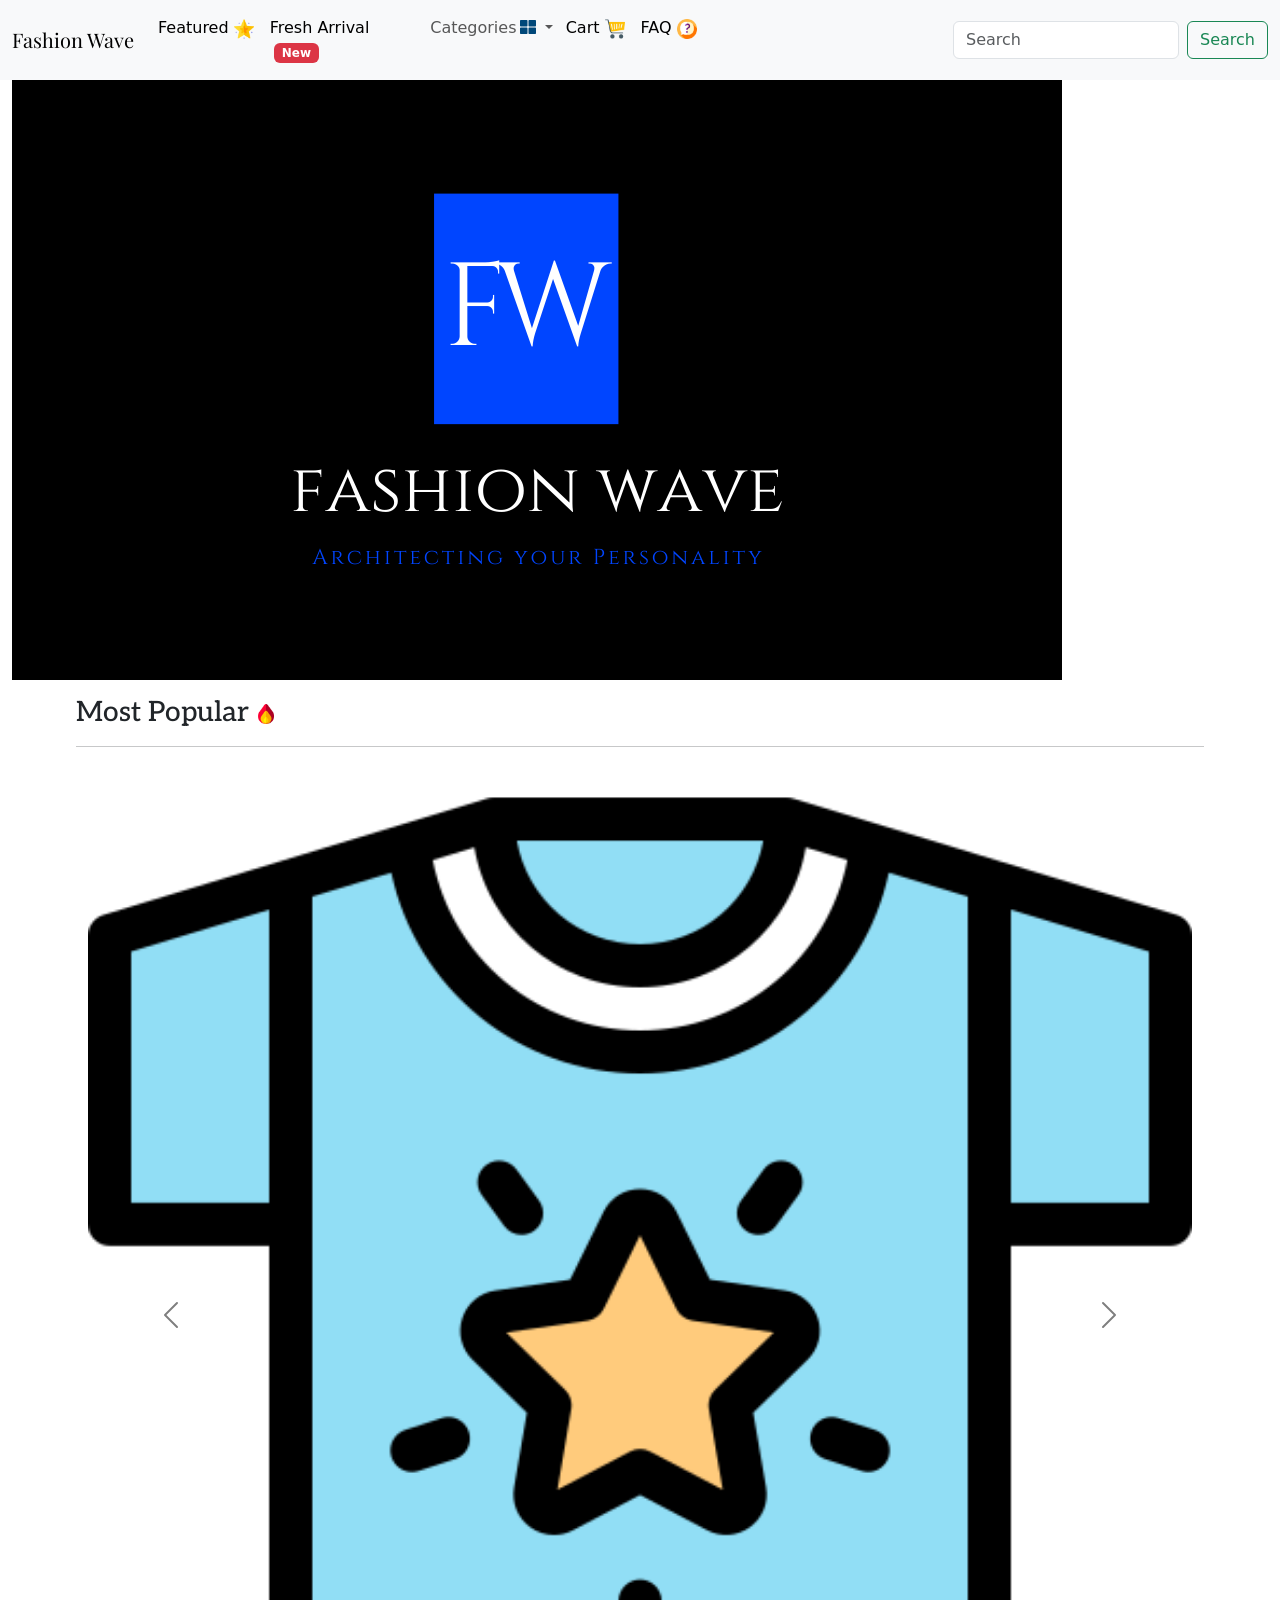
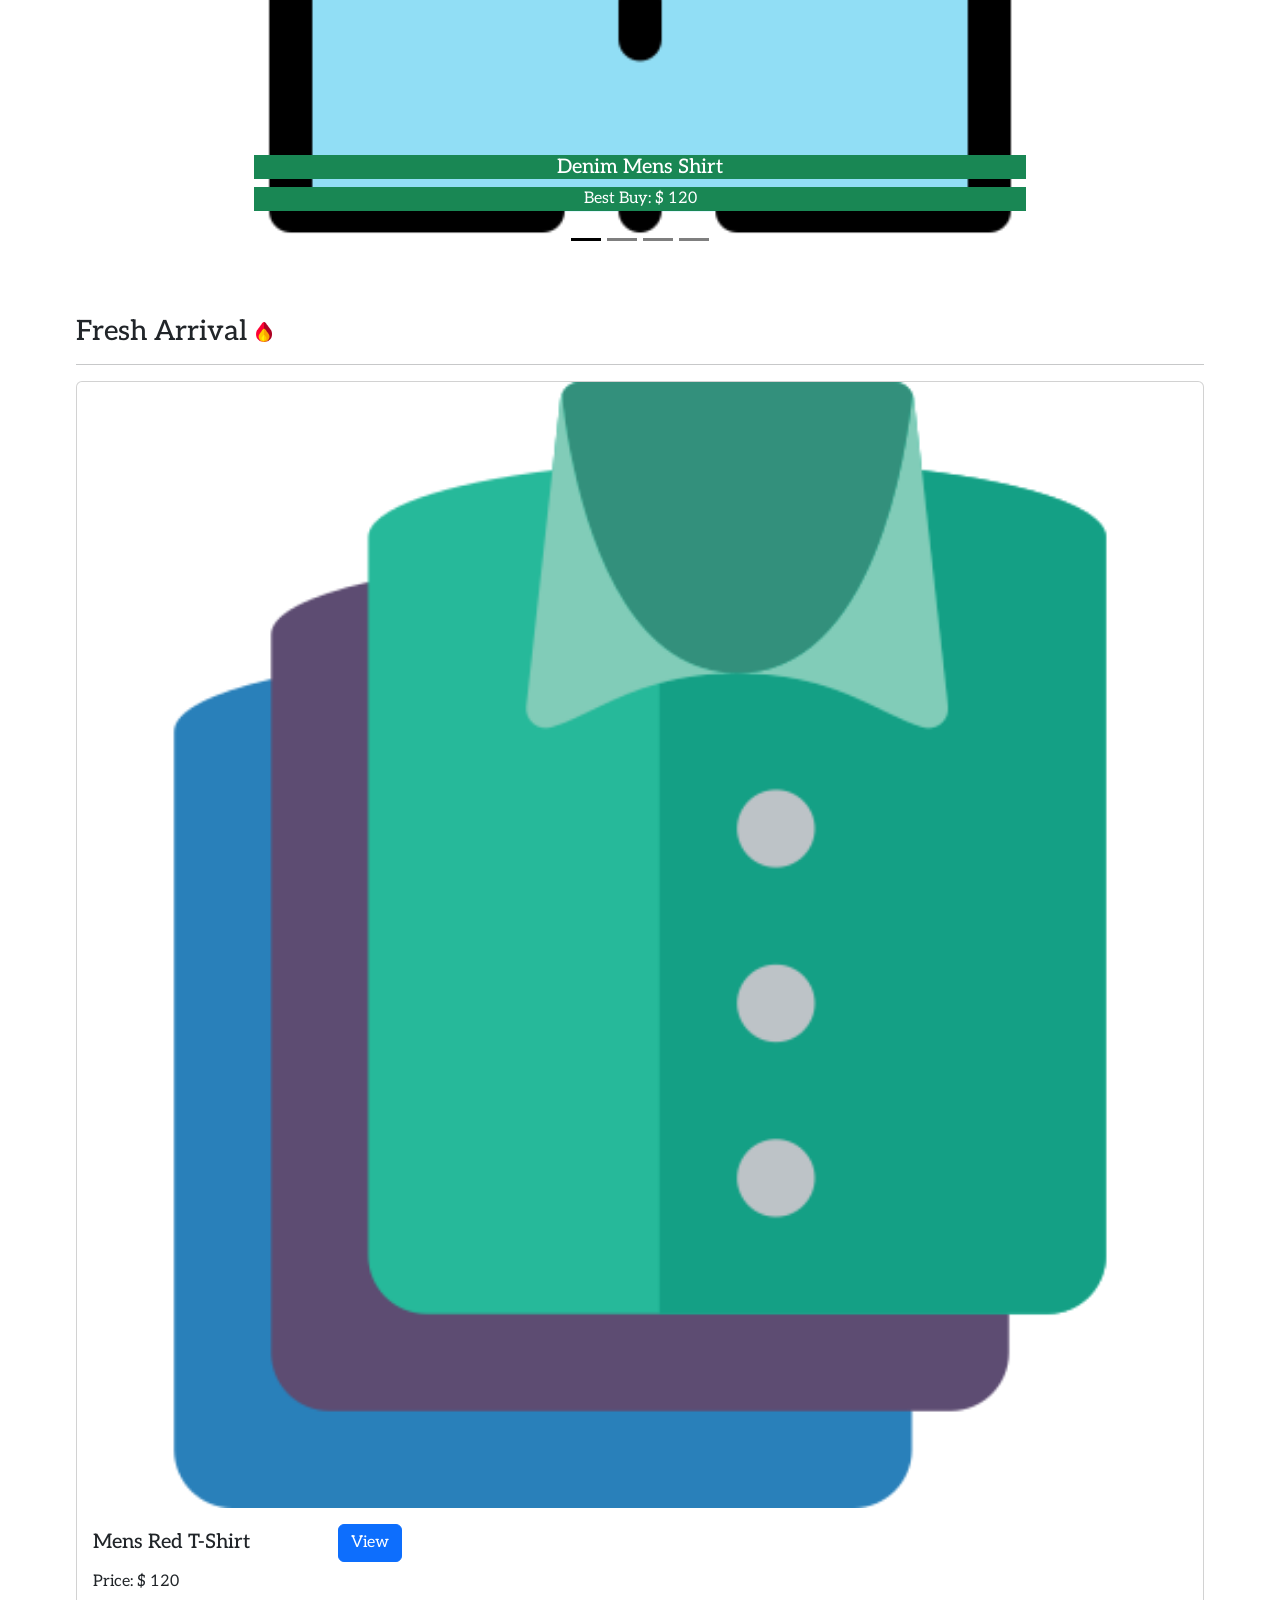
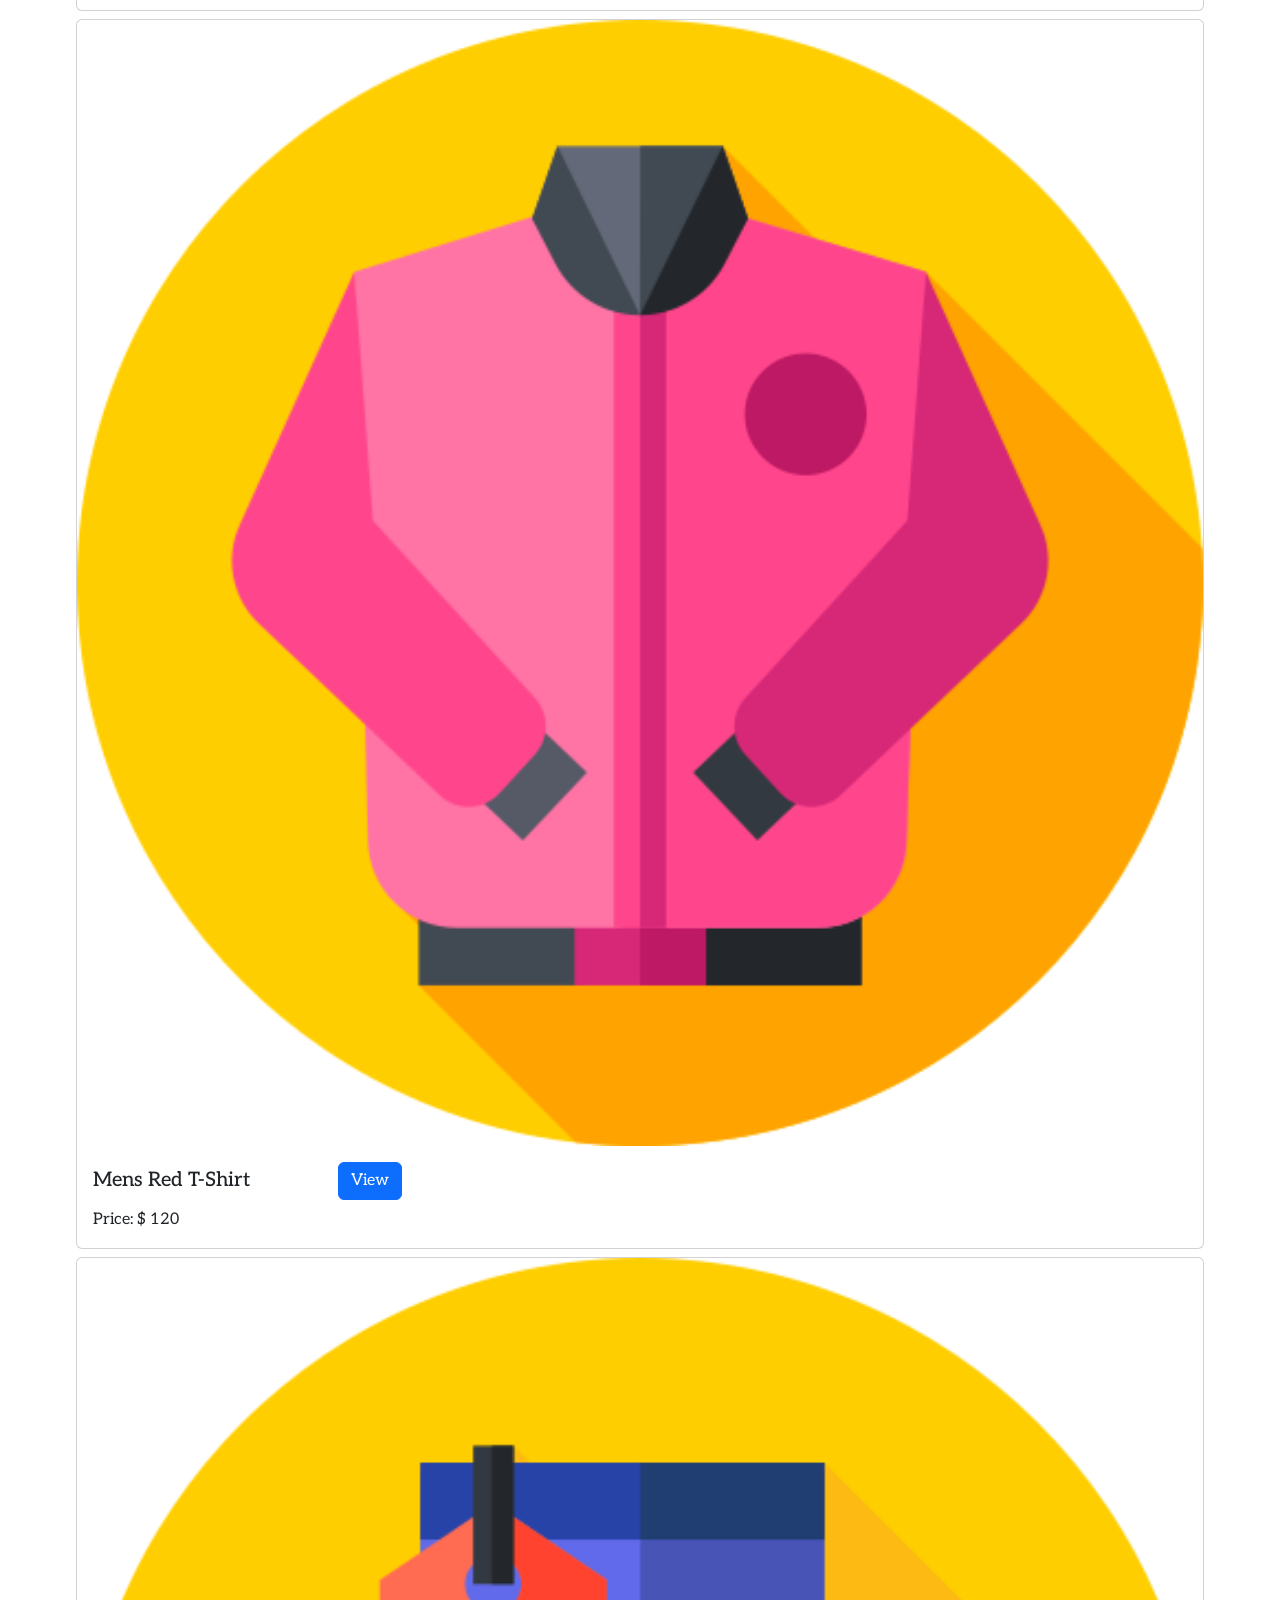
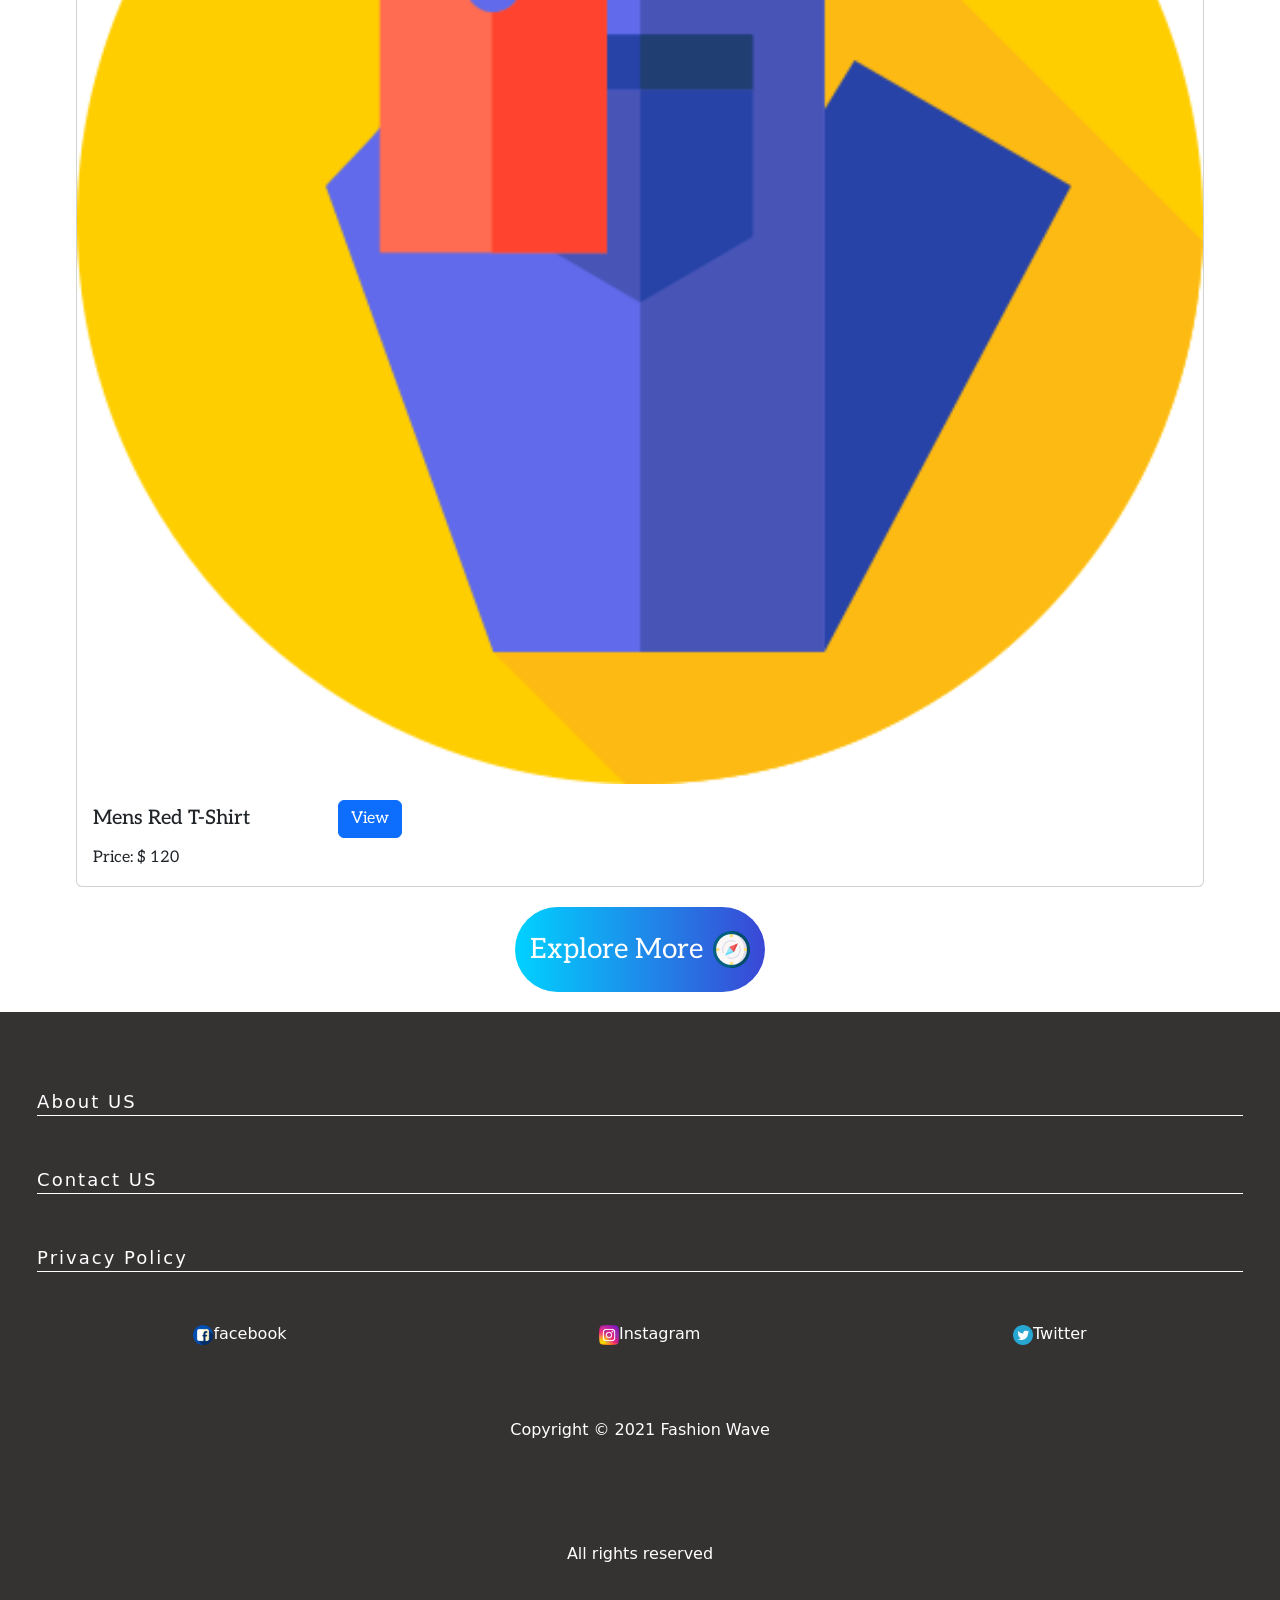
<file: index.html>
<!doctype html>
<html lang="en">
  <head>
    <!-- Required meta tags -->
    <meta charset="utf-8">
    <meta name="viewport" content="width=device-width, initial-scale=1">

    <!-- Bootstrap CSS -->
    <link href="https://cdn.jsdelivr.net/npm/bootstrap@5.1.0/dist/css/bootstrap.min.css" rel="stylesheet" integrity="sha384-KyZXEAg3QhqLMpG8r+8fhAXLRk2vvoC2f3B09zVXn8CA5QIVfZOJ3BCsw2P0p/We" crossorigin="anonymous">

    <title>Fashion Wave</title>
    <script src="https://cdn.jsdelivr.net/npm/bootstrap@5.1.0/dist/js/bootstrap.bundle.min.js" integrity="sha384-U1DAWAznBHeqEIlVSCgzq+c9gqGAJn5c/t99JyeKa9xxaYpSvHU5awsuZVVFIhvj" crossorigin="anonymous"></script>
    <link rel="stylesheet" href="https://cdnjs.cloudflare.com/ajax/libs/font-awesome/5.15.4/css/all.min.css" integrity="sha512-1ycn6IcaQQ40/MKBW2W4Rhis/DbILU74C1vSrLJxCq57o941Ym01SwNsOMqvEBFlcgUa6xLiPY/NS5R+E6ztJQ==" crossorigin="anonymous" referrerpolicy="no-referrer" />
    <link rel="stylesheet" href="./static/styles/Home.css">
  </head>
  <body> 
    <!-- NavBar -->
    <nav class="navbar navbar-expand-lg navbar-light bg-light">
        <div class="container-fluid">
          <a id="title" class="navbar-brand" href="/fashion-view">Fashion Wave</a>
          <button class="navbar-toggler" type="button" data-bs-toggle="collapse" data-bs-target="#navbarSupportedContent" aria-controls="navbarSupportedContent" aria-expanded="false" aria-label="Toggle navigation">
            <span class="navbar-toggler-icon"></span>
          </button>
          <div class="collapse navbar-collapse" id="navbarSupportedContent">
            <ul class="navbar-nav me-auto mb-2 mb-lg-0">
              <li class="nav-item">
                <a class="nav-link active" aria-current="page" href="#">Featured <img src="./static/images/icons/feature.png" class="icon"></a>
              </li> 
              <li class="nav-item">
                <a class="nav-link active" aria-current="page" href="#">Fresh Arrival<span id="new" class="badge bg-danger">New</span></a>
              </li> 
              <li class="nav-item dropdown">
                <a class="nav-link dropdown-toggle" href="#" id="navbarDropdown" role="button" data-bs-toggle="dropdown" aria-expanded="false">
                  Categories<i id="categ" class="fas fa-th-large"></i>
                </a>
                <ul class="dropdown-menu" aria-labelledby="navbarDropdown">
                  <li><a class="dropdown-item" href="#">Shirts <img class="icon" src="./static/images/icons/shirts.png"></a></li> 
                  <li><hr class="dropdown-divider"></li> 
                  <li><a class="dropdown-item" href="#">Jeans <img src="./static/images/icons/jeans.png" class="icon"></a></li>
                  <li><hr class="dropdown-divider"></li>  
                  <li><a class="dropdown-item" href="#">T-Shirts<i class="fas fa-tshirt" id="tshirt"></i></a></li>
                  <li><hr class="dropdown-divider"></li>  
                  <li><a class="dropdown-item" href="#">SportsWear<i class="fas fa-volleyball-ball" id="sports"></i></a></li>   
                </ul>
              </li>
              <li class="nav-item">
                <a class="nav-link active" aria-current="page" href="#">Cart <img src="./static/images/icons/carts.png" class="icon"></a>
              </li> 
              <li class="nav-item">
                <a class="nav-link active" aria-current="page" href="#">FAQ <img src="./static/images/icons/question.png" class="icon"></a>
              </li>  
            </ul>
            <form class="d-flex">
              <input class="form-control me-2" type="search" placeholder="Search" aria-label="Search">
              <button class="btn btn-outline-success" type="submit">Search</button>
            </form>
          </div>
        </div>
      </nav>
      

      <!-- logo Banner -->
      <div class="container-fluid">
        <img class="img-fluid" src="./static/images/logore.png" alt="logo">
      </div>

      <!-- carousel for Most Popular -->
      
      <div class="container-fluid" id="popular">
        <h3 class="my-3">Most Popular <img src="./static/images/icons/fire.png" class="icon"></h3><hr>

        <!-- carousel -->
        <div class="container">
        <div id="carouselExampleCaptions" class="carousel carousel-dark slide" data-bs-ride="carousel">
          <div class="carousel-indicators">
            <button type="button" data-bs-target="#carouselExampleCaptions" data-bs-slide-to="0" class="active" aria-current="true" aria-label="Slide 1"></button>
            <button type="button" data-bs-target="#carouselExampleCaptions" data-bs-slide-to="1" aria-label="Slide 2"></button>
            <button type="button" data-bs-target="#carouselExampleCaptions" data-bs-slide-to="2" aria-label="Slide 3"></button>
            <button type="button" data-bs-target="#carouselExampleCaptions" data-bs-slide-to="3" aria-label="Slide 4"></button>
          </div>
          <div class="carousel-inner">
            <div class="carousel-item active"><a href="./productView.html">
              <img src="./static/images/carouselSample/fashion.png" class="d-block w-100" alt="image error"></a>
              <div class="carousel-caption d-md-block">
                <h5 class="bg-success">Denim Mens Shirt</h5>
                <p class="bg-success">Best Buy: $ 120</p>
              </div>
            </div>
            <div class="carousel-item"><a href="./productView.html">
              <img src="./static/images/carouselSample/jacket.png" class="d-block w-100" alt="..."></a>
              <div class="carousel-caption d-md-block">
                <h5 class="bg-success">Denim Mens Shirt</h5>
                <p class="bg-success">Best Buy: $ 120</p>
              </div>
            </div>
            <div class="carousel-item"><a href="./productView.html">
              <img src="./static/images/carouselSample/jeans (1).png" class="d-block w-100" alt="..."></a>
              <div class="carousel-caption d-md-block">
                <h5 class="bg-success">Denim Mens Shirt</h5>
                <p class="bg-success">Best Buy: $ 120</p>
              </div>
            </div>
            <div class="carousel-item">
              <img src="./static/images/carouselSample/polo-shirt.png" class="d-block w-100" alt="..."> 
              <div class="carousel-caption d-md-block">
                <h5 class="bg-success">Denim Mens Shirt</h5>
                <p class="bg-success">Best Buy: $ 120</p>
              </div>
            </div>
          </div>
          <button class="carousel-control-prev" type="button" data-bs-target="#carouselExampleCaptions" data-bs-slide="prev">
            <span class="carousel-control-prev-icon" aria-hidden="true"></span>
            <span class="visually-hidden">Previous</span>
          </button>
          <button class="carousel-control-next" type="button" data-bs-target="#carouselExampleCaptions" data-bs-slide="next">
            <span class="carousel-control-next-icon" aria-hidden="true"></span>
            <span class="visually-hidden">Next</span>
          </button>
        </div>
      </div>
    </div>

    <!-- fresh Arrival -->

    <div class="container-fluid" id="popular">
      <h3 class="my-3 mt-5">Fresh Arrival <img src="./static/images/icons/fire.png" class="icon"></h3><hr>

      <div class="card my-2" style="width: 18rem;"><a href="./productView.html">
        <img src="./static/images/icons/shirts.png" class="card-img-top" alt="..."></a>
        <div class="card-body">
          <h5 class="card-title">Mens Red T-Shirt<a href="./productView.html" class="btn btn-primary view-btn">View</a></h5>
          <p class="card-text">Price: $ 120</p>        
        </div>
      </div>  
      <div class="card my-2" style="width: 18rem;"><a href="./productView.html">
        <img src="./static/images/carouselSample/jacket.png" class="card-img-top" alt="..."></a>
        <div class="card-body">
          <h5 class="card-title">Mens Red T-Shirt<a href="./productView.html" class="btn btn-primary view-btn">View</a></h5>
          <p class="card-text">Price: $ 120</p>        
        </div>
      </div>  
      <div class="card my-2" style="width: 18rem;"><a href="./productView.html">
        <img src="./static/images/carouselSample/jeans (1).png" class="card-img-top" alt="..."></a>
        <div class="card-body">
          <h5 class="card-title">Mens Red T-Shirt<a href="./productView.html" class="btn btn-primary view-btn">View</a></h5>
          <p class="card-text">Price: $ 120</p>        
        </div>
      </div>  

      <!-- explore btn -->
      <a target=”_blank” href="#"><div class="button" id="button">Explore More <img src="./static/images/icons/compass.png" class="explore"></div></a> 

    </div>

    <!-- footer -->
    <div class="container-fluid footer">
      <div class="contact">
        <div class="lin-k">About US</div>
        <div class="lin-k">Contact US</div>
        <div class="lin-k">Privacy Policy</div>
      </div>
      <div class="social-media">
        <div class="icon"><img src="./static/images/footer/facebook.png" class="icon">facebook</div>
        <div class="icon"><img src="./static/images/footer/instagram.png" class="icon">Instagram</div>
        <div class="icon"><img src="./static/images/footer/twitter.png" class="icon">Twitter</div> 
      </div>
      <div class="copy-right">Copyright &copy; 2021 Fashion Wave</div>
      <div class="copy-right">All rights reserved</div>
    </div>

  </body>
</html>
</file>
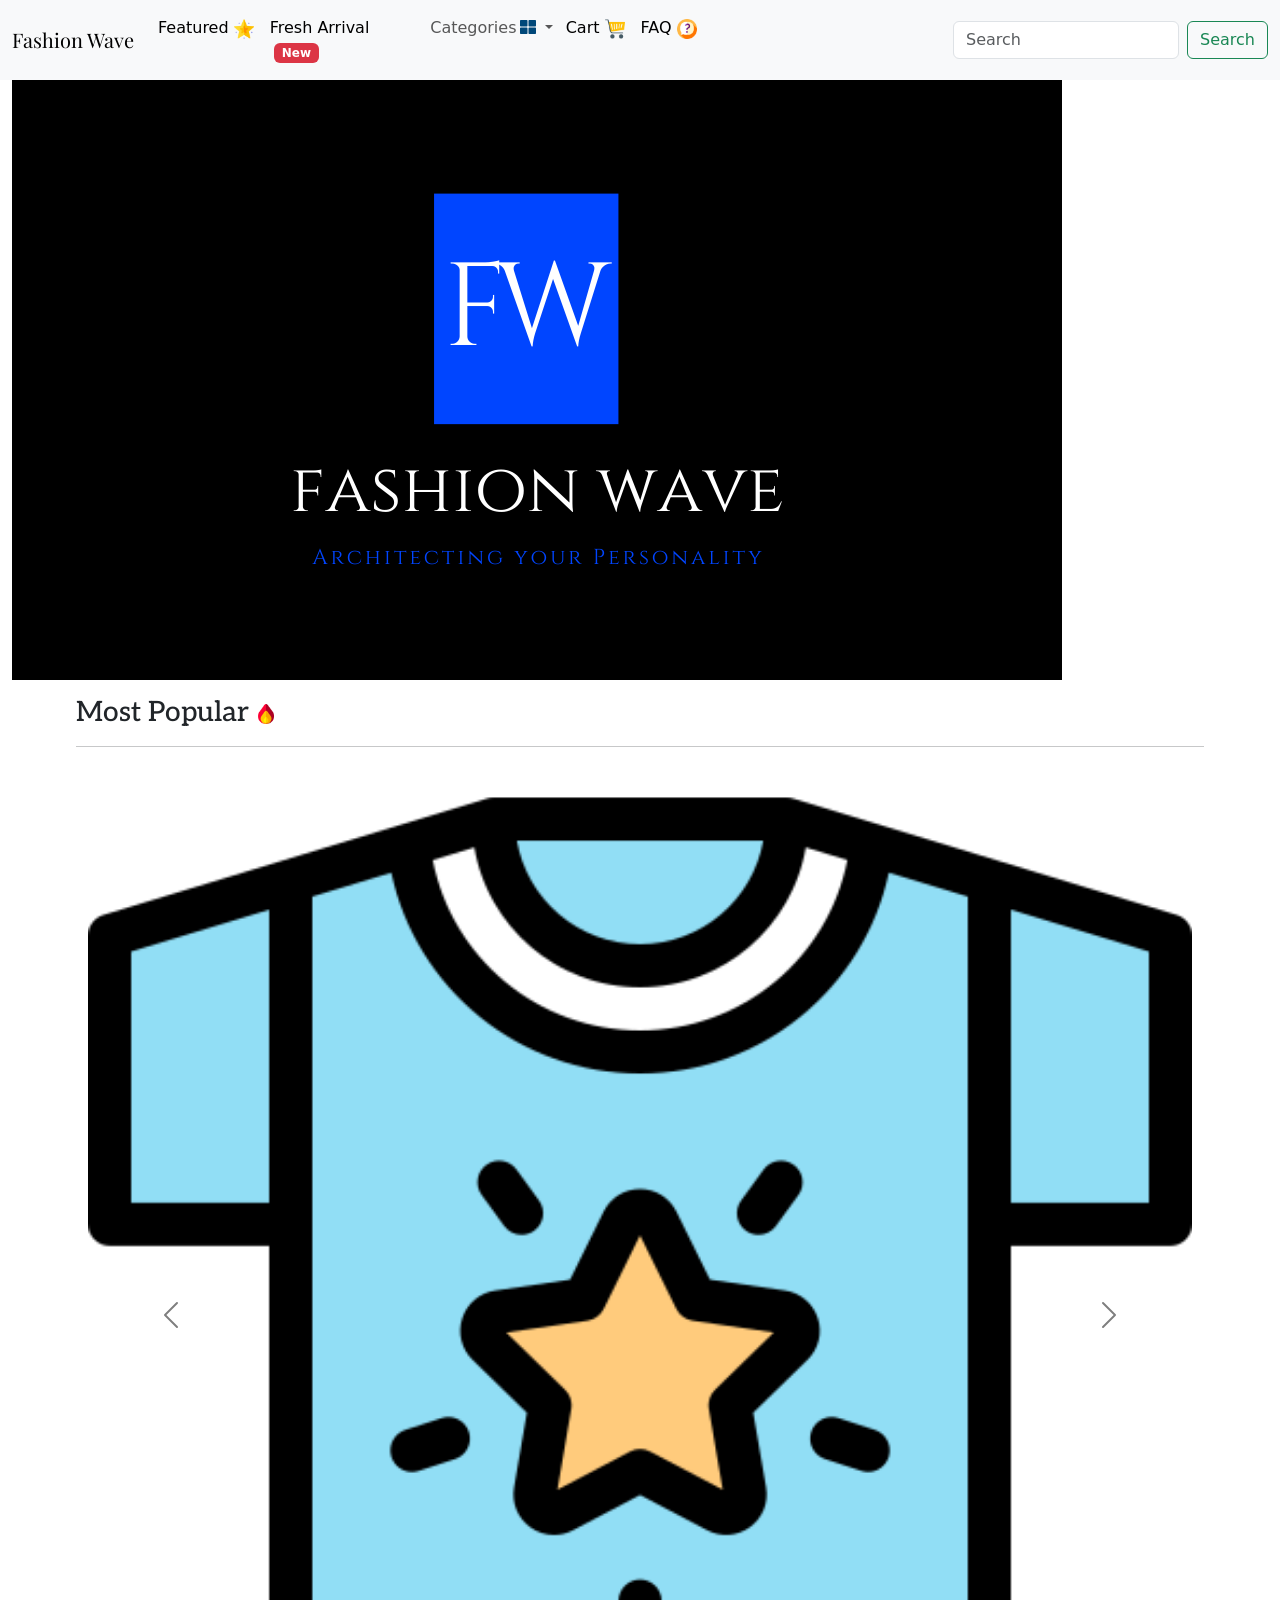
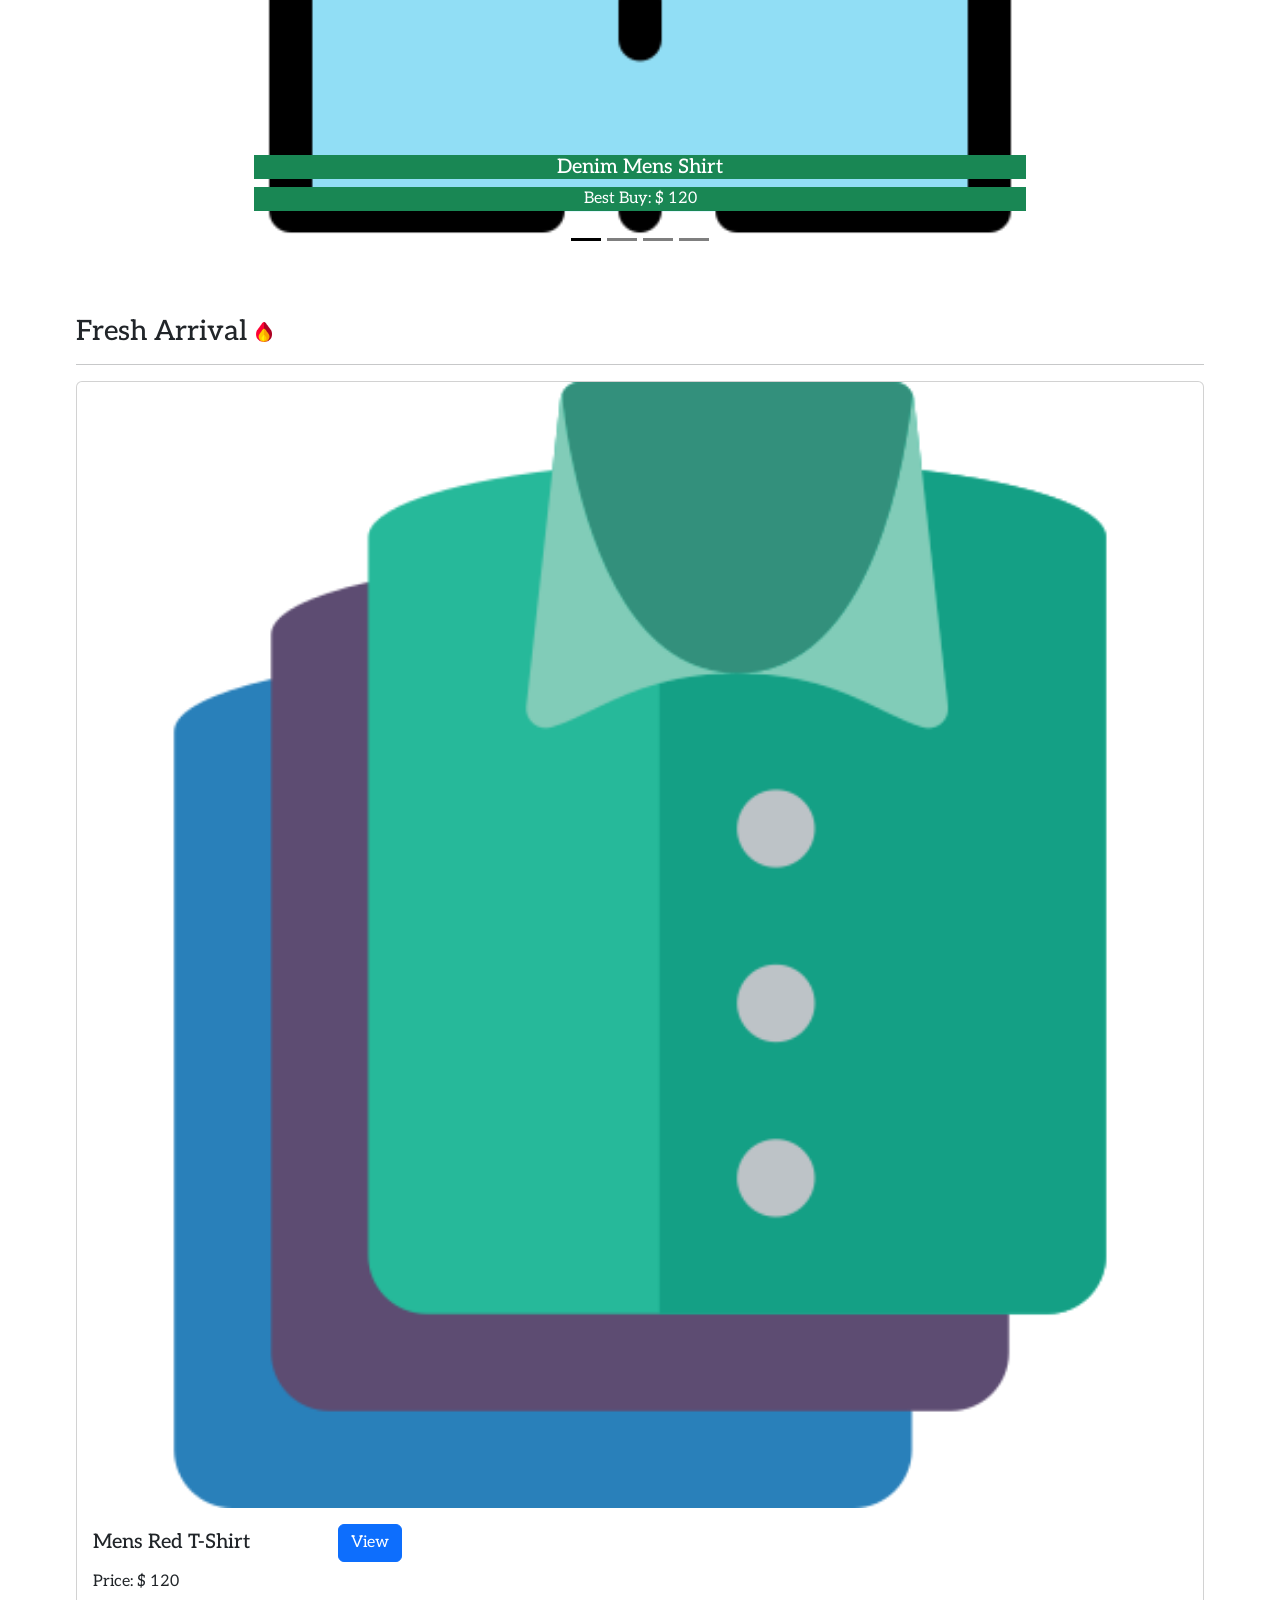
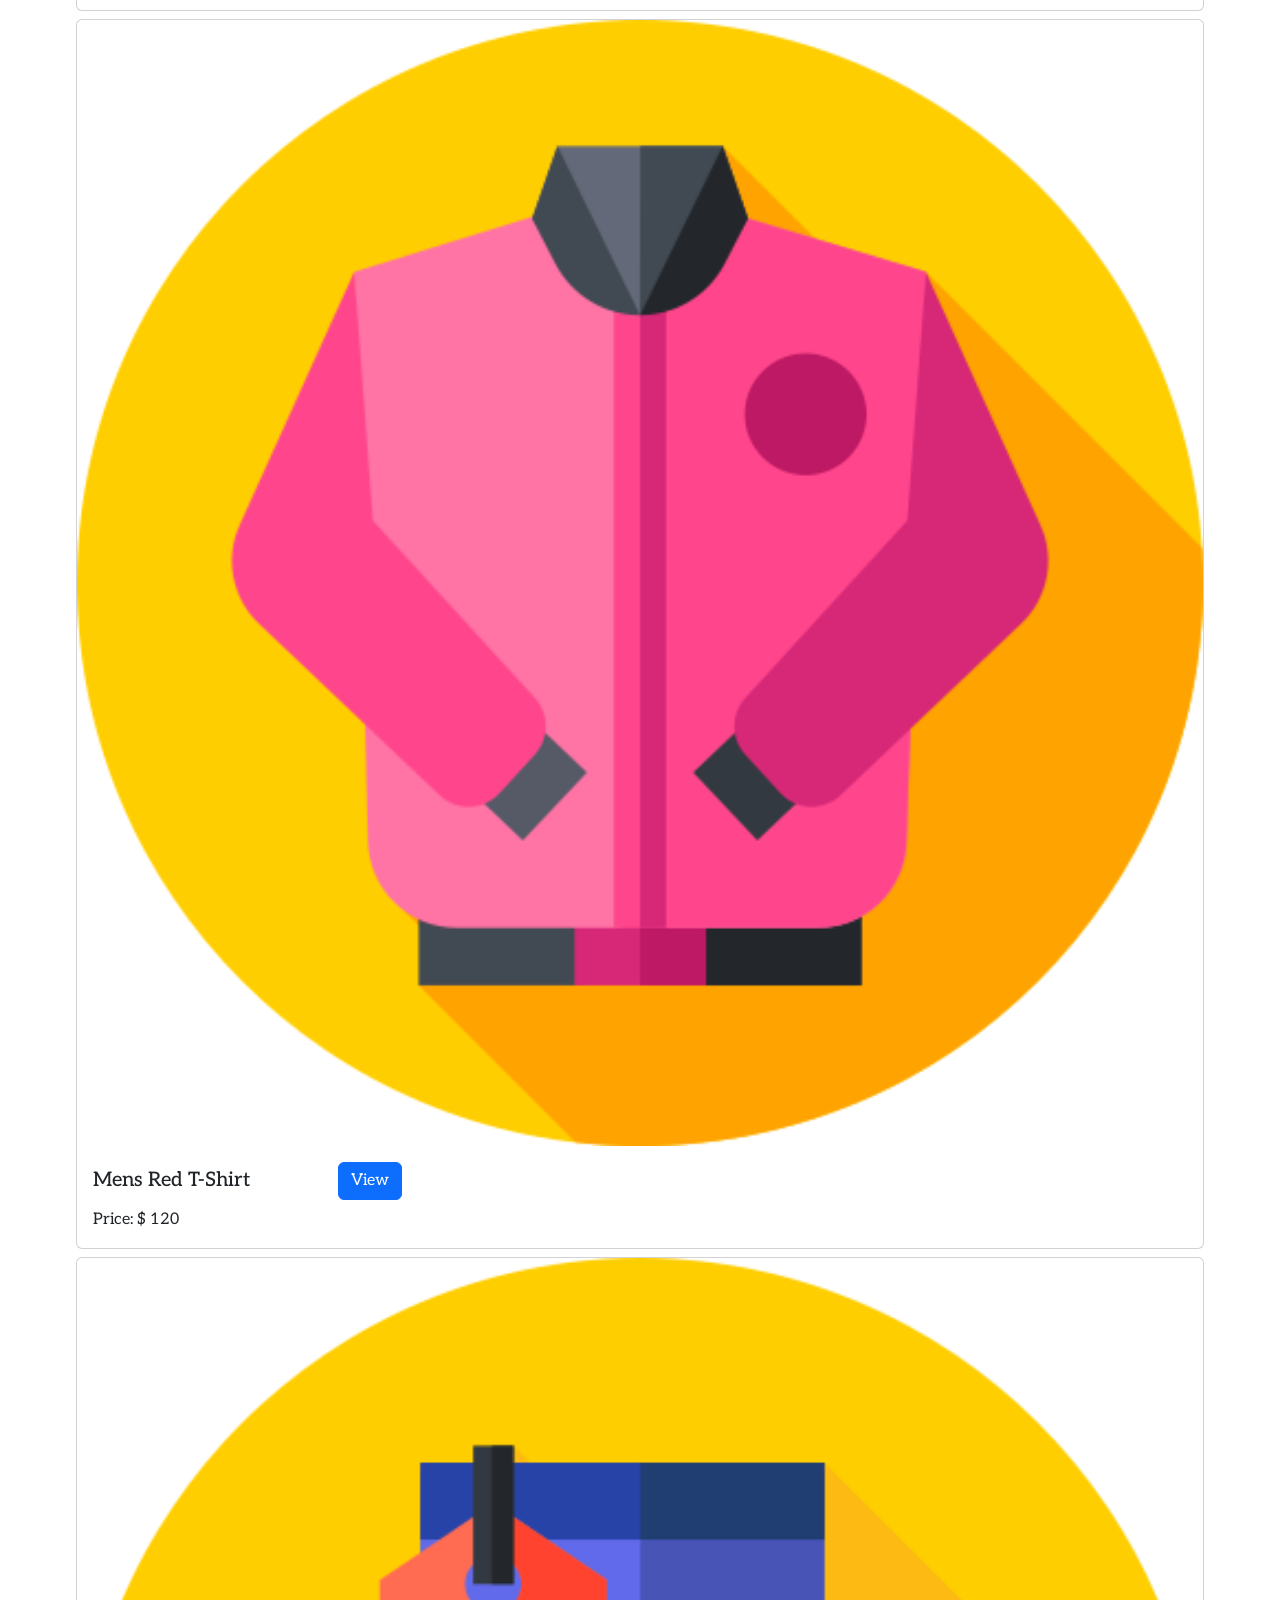
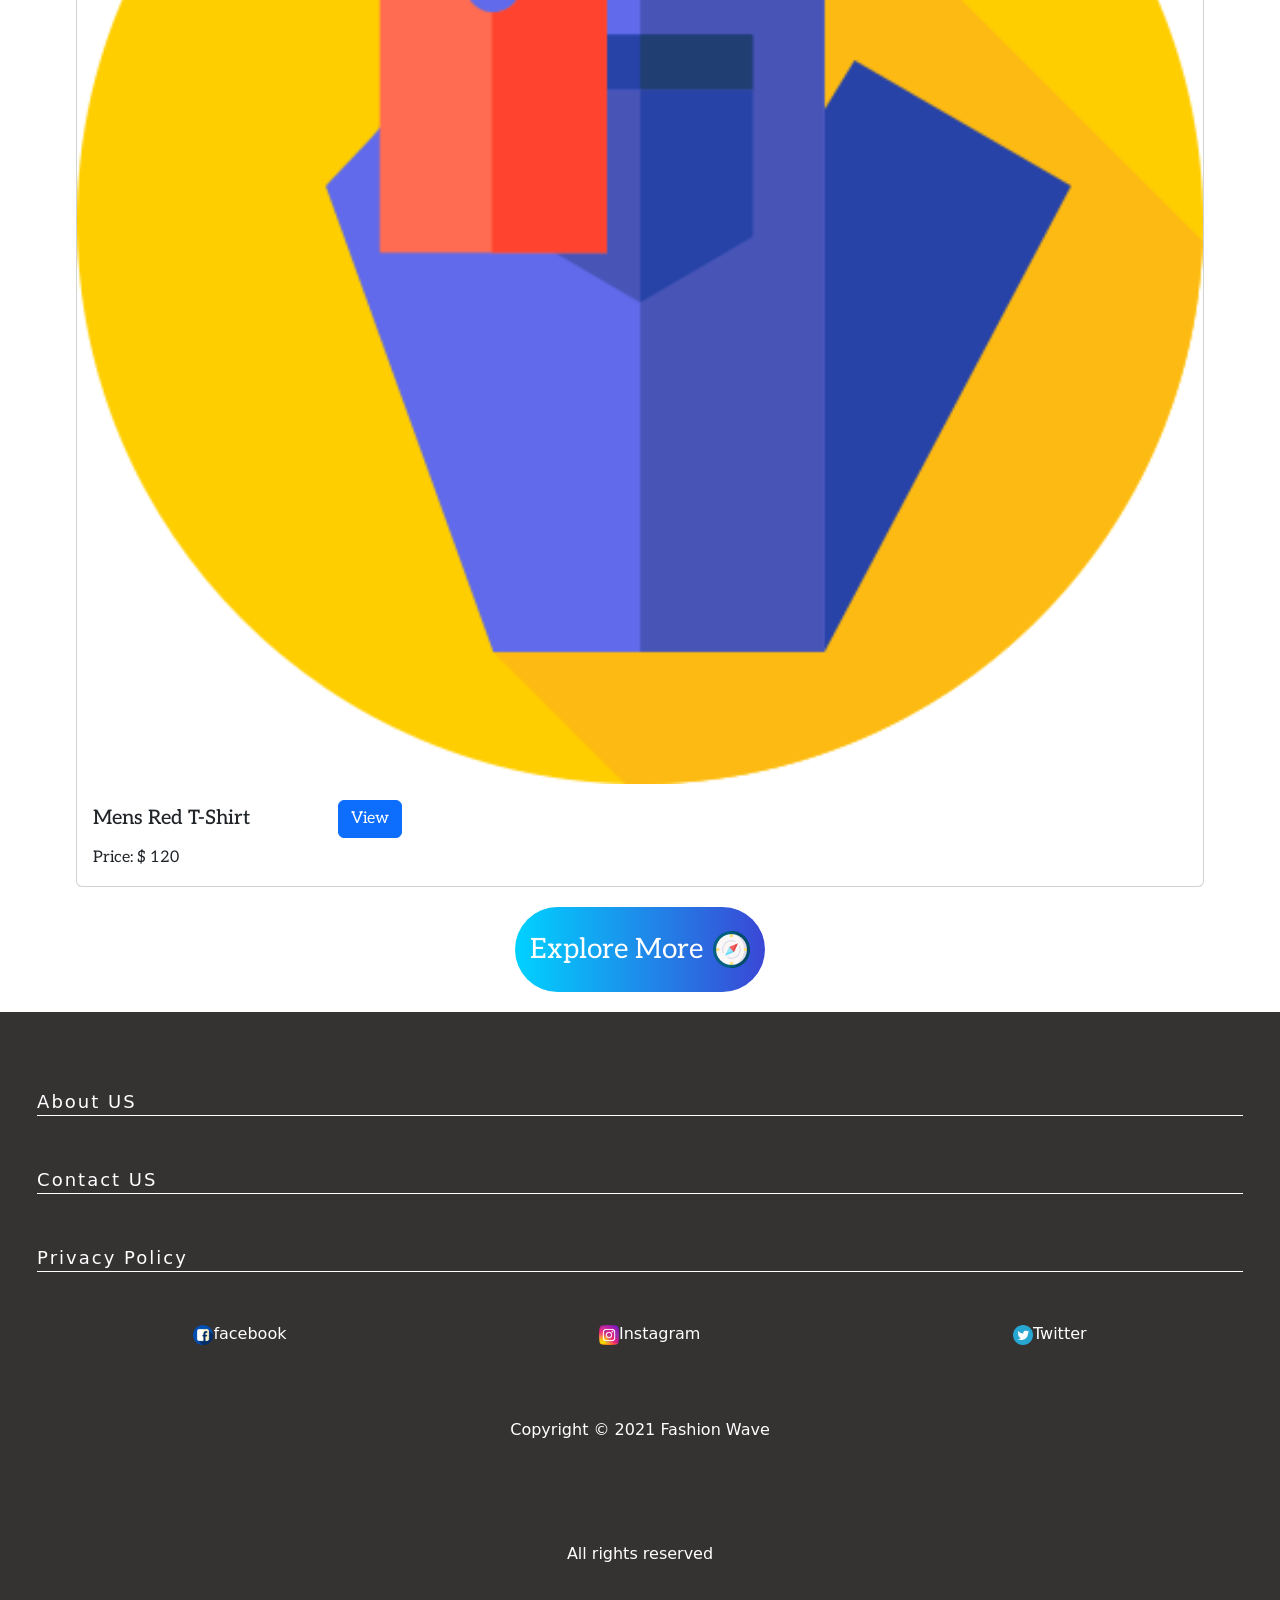
<file: Home.html>
<!doctype html>
<html lang="en">
  <head>
    <!-- Required meta tags -->
    <meta charset="utf-8">
    <meta name="viewport" content="width=device-width, initial-scale=1">

    <!-- Bootstrap CSS -->
    <link href="https://cdn.jsdelivr.net/npm/bootstrap@5.1.0/dist/css/bootstrap.min.css" rel="stylesheet" integrity="sha384-KyZXEAg3QhqLMpG8r+8fhAXLRk2vvoC2f3B09zVXn8CA5QIVfZOJ3BCsw2P0p/We" crossorigin="anonymous">

    <title>Fashion Wave</title>
    <script src="https://cdn.jsdelivr.net/npm/bootstrap@5.1.0/dist/js/bootstrap.bundle.min.js" integrity="sha384-U1DAWAznBHeqEIlVSCgzq+c9gqGAJn5c/t99JyeKa9xxaYpSvHU5awsuZVVFIhvj" crossorigin="anonymous"></script>
    <link rel="stylesheet" href="https://cdnjs.cloudflare.com/ajax/libs/font-awesome/5.15.4/css/all.min.css" integrity="sha512-1ycn6IcaQQ40/MKBW2W4Rhis/DbILU74C1vSrLJxCq57o941Ym01SwNsOMqvEBFlcgUa6xLiPY/NS5R+E6ztJQ==" crossorigin="anonymous" referrerpolicy="no-referrer" />
    <link rel="stylesheet" href="./static/styles/Home.css">
  </head>
  <body> 
    <!-- NavBar -->
    <nav class="navbar navbar-expand-lg navbar-light bg-light">
        <div class="container-fluid">
          <a id="title" class="navbar-brand" href="#">Fashion Wave</a>
          <button class="navbar-toggler" type="button" data-bs-toggle="collapse" data-bs-target="#navbarSupportedContent" aria-controls="navbarSupportedContent" aria-expanded="false" aria-label="Toggle navigation">
            <span class="navbar-toggler-icon"></span>
          </button>
          <div class="collapse navbar-collapse" id="navbarSupportedContent">
            <ul class="navbar-nav me-auto mb-2 mb-lg-0">
              <li class="nav-item">
                <a class="nav-link active" aria-current="page" href="#">Featured <img src="./static/images/icons/feature.png" class="icon"></a>
              </li> 
              <li class="nav-item">
                <a class="nav-link active" aria-current="page" href="#">Fresh Arrival<span id="new" class="badge bg-danger">New</span></a>
              </li> 
              <li class="nav-item dropdown">
                <a class="nav-link dropdown-toggle" href="#" id="navbarDropdown" role="button" data-bs-toggle="dropdown" aria-expanded="false">
                  Categories<i id="categ" class="fas fa-th-large"></i>
                </a>
                <ul class="dropdown-menu" aria-labelledby="navbarDropdown">
                  <li><a class="dropdown-item" href="#">Shirts <img class="icon" src="./static/images/icons/shirts.png"></a></li> 
                  <li><hr class="dropdown-divider"></li> 
                  <li><a class="dropdown-item" href="#">Jeans <img src="./static/images/icons/jeans.png" class="icon"></a></li>
                  <li><hr class="dropdown-divider"></li>  
                  <li><a class="dropdown-item" href="#">T-Shirts<i class="fas fa-tshirt" id="tshirt"></i></a></li>
                  <li><hr class="dropdown-divider"></li>  
                  <li><a class="dropdown-item" href="#">SportsWear<i class="fas fa-volleyball-ball" id="sports"></i></a></li>   
                </ul>
              </li>
              <li class="nav-item">
                <a class="nav-link active" aria-current="page" href="#">Cart <img src="./static/images/icons/carts.png" class="icon"></a>
              </li> 
              <li class="nav-item">
                <a class="nav-link active" aria-current="page" href="#">FAQ <img src="./static/images/icons/question.png" class="icon"></a>
              </li>  
            </ul>
            <form class="d-flex">
              <input class="form-control me-2" type="search" placeholder="Search" aria-label="Search">
              <button class="btn btn-outline-success" type="submit">Search</button>
            </form>
          </div>
        </div>
      </nav>
      

      <!-- logo Banner -->
      <div class="container-fluid">
        <img class="img-fluid" src="./static/images/logore.png" alt="logo">
      </div>

      <!-- carousel for Most Popular -->
      
      <div class="container-fluid" id="popular">
        <h3 class="my-3">Most Popular <img src="./static/images/icons/fire.png" class="icon"></h3><hr>

        <!-- carousel -->
        <div class="container">
        <div id="carouselExampleCaptions" class="carousel carousel-dark slide" data-bs-ride="carousel">
          <div class="carousel-indicators">
            <button type="button" data-bs-target="#carouselExampleCaptions" data-bs-slide-to="0" class="active" aria-current="true" aria-label="Slide 1"></button>
            <button type="button" data-bs-target="#carouselExampleCaptions" data-bs-slide-to="1" aria-label="Slide 2"></button>
            <button type="button" data-bs-target="#carouselExampleCaptions" data-bs-slide-to="2" aria-label="Slide 3"></button>
            <button type="button" data-bs-target="#carouselExampleCaptions" data-bs-slide-to="3" aria-label="Slide 4"></button>
          </div>
          <div class="carousel-inner">
            <div class="carousel-item active">
              <img src="./static/images/carouselSample/fashion.png" class="d-block w-100" alt="image error"> 
              <div class="carousel-caption d-md-block">
                <h5 class="bg-success">Denim Mens Shirt</h5>
                <p class="bg-success">Best Buy: $ 120</p>
              </div>
            </div>
            <div class="carousel-item">
              <img src="./static/images/carouselSample/jacket.png" class="d-block w-100" alt="..."> 
              <div class="carousel-caption d-md-block">
                <h5 class="bg-success">Denim Mens Shirt</h5>
                <p class="bg-success">Best Buy: $ 120</p>
              </div>
            </div>
            <div class="carousel-item">
              <img src="./static/images/carouselSample/jeans (1).png" class="d-block w-100" alt="..."> 
              <div class="carousel-caption d-md-block">
                <h5 class="bg-success">Denim Mens Shirt</h5>
                <p class="bg-success">Best Buy: $ 120</p>
              </div>
            </div>
            <div class="carousel-item">
              <img src="./static/images/carouselSample/polo-shirt.png" class="d-block w-100" alt="..."> 
              <div class="carousel-caption d-md-block">
                <h5 class="bg-success">Denim Mens Shirt</h5>
                <p class="bg-success">Best Buy: $ 120</p>
              </div>
            </div>
          </div>
          <button class="carousel-control-prev" type="button" data-bs-target="#carouselExampleCaptions" data-bs-slide="prev">
            <span class="carousel-control-prev-icon" aria-hidden="true"></span>
            <span class="visually-hidden">Previous</span>
          </button>
          <button class="carousel-control-next" type="button" data-bs-target="#carouselExampleCaptions" data-bs-slide="next">
            <span class="carousel-control-next-icon" aria-hidden="true"></span>
            <span class="visually-hidden">Next</span>
          </button>
        </div>
      </div>
    </div>

    <!-- fresh Arrival -->

    <div class="container-fluid" id="popular">
      <h3 class="my-3 mt-5">Fresh Arrival <img src="./static/images/icons/fire.png" class="icon"></h3><hr>

      <div class="card my-2" style="width: 18rem;">
        <img src="./static/images/icons/shirts.png" class="card-img-top" alt="...">
        <div class="card-body">
          <h5 class="card-title">Mens Red T-Shirt<a href="#" class="btn btn-primary view-btn">View</a></h5>
          <p class="card-text">Price: $ 120</p>        
        </div>
      </div>  
      <div class="card my-2" style="width: 18rem;">
        <img src="./static/images/carouselSample/jacket.png" class="card-img-top" alt="...">
        <div class="card-body">
          <h5 class="card-title">Mens Red T-Shirt<a href="#" class="btn btn-primary view-btn">View</a></h5>
          <p class="card-text">Price: $ 120</p>        
        </div>
      </div>  
      <div class="card my-2" style="width: 18rem;">
        <img src="./static/images/carouselSample/jeans (1).png" class="card-img-top" alt="...">
        <div class="card-body">
          <h5 class="card-title">Mens Red T-Shirt<a href="#" class="btn btn-primary view-btn">View</a></h5>
          <p class="card-text">Price: $ 120</p>        
        </div>
      </div>  

      <!-- explore btn -->
      <a target=”_blank” href="#"><div class="button" id="button">Explore More <img src="./static/images/icons/compass.png" class="explore"></div></a> 

    </div>

    <!-- footer -->
    <div class="container-fluid footer">
      <div class="contact">
        <div class="lin-k">About US</div>
        <div class="lin-k">Contact US</div>
        <div class="lin-k">Privacy Policy</div>
      </div>
      <div class="social-media">
        <div class="icon"><img src="./static/images/footer/facebook.png" class="icon">facebook</div>
        <div class="icon"><img src="./static/images/footer/instagram.png" class="icon">Instagram</div>
        <div class="icon"><img src="./static/images/footer/twitter.png" class="icon">Twitter</div> 
      </div>
      <div class="copy-right">Copyright &copy; 2021 Fashion Wave</div>
      <div class="copy-right">All rights reserved</div>
    </div>

  </body>
</html>
</file>
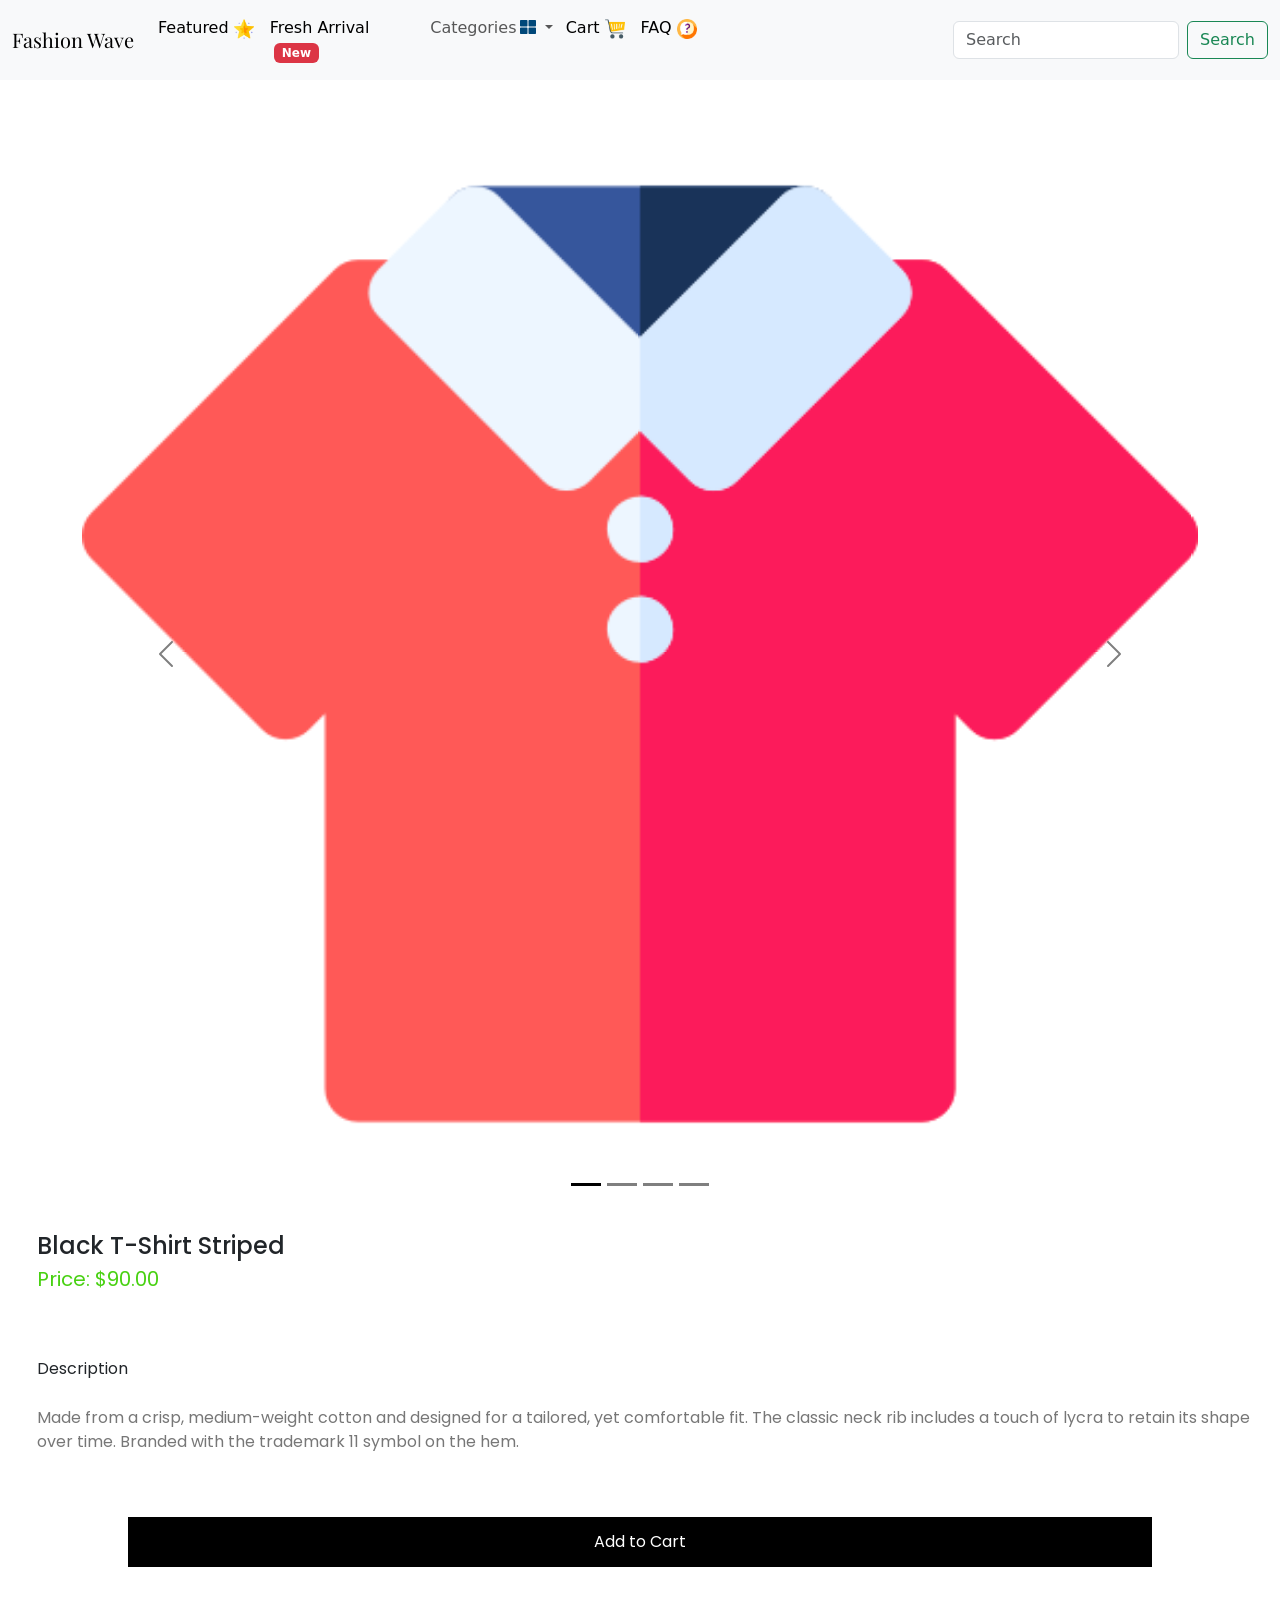
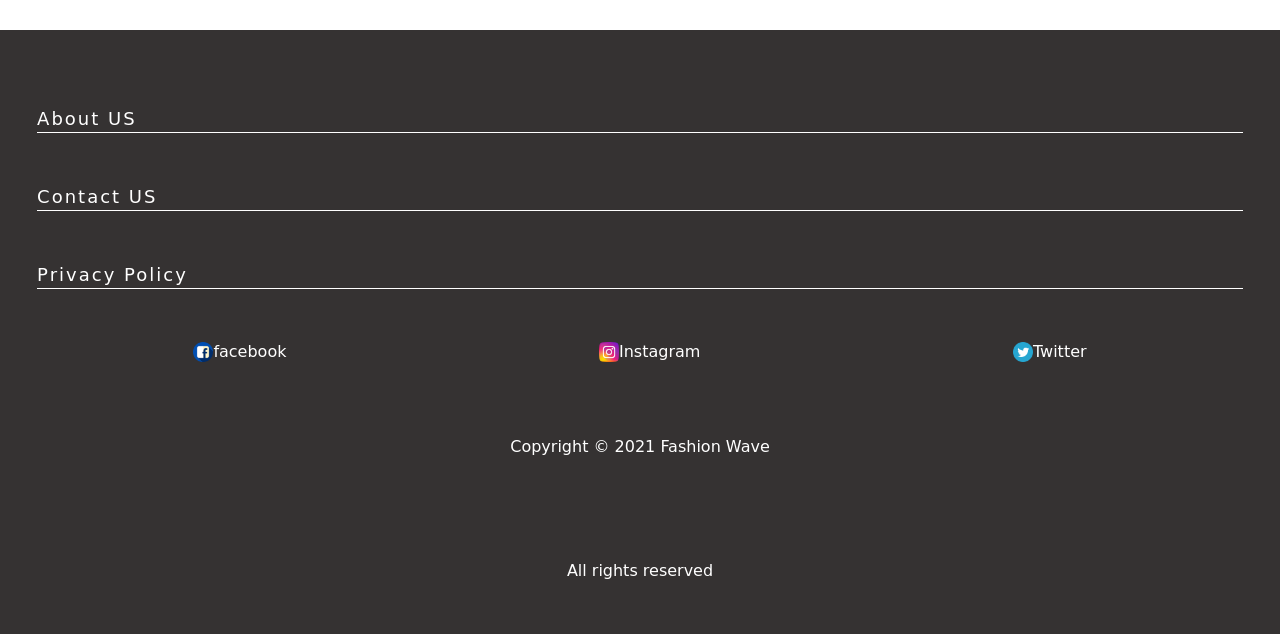
<file: productView.html>
<!doctype html>
<html lang="en">

<head>
    <!-- Required meta tags -->
    <meta charset="utf-8">
    <meta name="viewport" content="width=device-width, initial-scale=1">

    <!-- Bootstrap CSS -->
    <link href="https://cdn.jsdelivr.net/npm/bootstrap@5.1.0/dist/css/bootstrap.min.css" rel="stylesheet"
        integrity="sha384-KyZXEAg3QhqLMpG8r+8fhAXLRk2vvoC2f3B09zVXn8CA5QIVfZOJ3BCsw2P0p/We" crossorigin="anonymous">

    <title>Fashion Wave</title>
    <script src="https://cdn.jsdelivr.net/npm/bootstrap@5.1.0/dist/js/bootstrap.bundle.min.js"
        integrity="sha384-U1DAWAznBHeqEIlVSCgzq+c9gqGAJn5c/t99JyeKa9xxaYpSvHU5awsuZVVFIhvj"
        crossorigin="anonymous"></script>
    <link rel="stylesheet" href="https://cdnjs.cloudflare.com/ajax/libs/font-awesome/5.15.4/css/all.min.css"
        integrity="sha512-1ycn6IcaQQ40/MKBW2W4Rhis/DbILU74C1vSrLJxCq57o941Ym01SwNsOMqvEBFlcgUa6xLiPY/NS5R+E6ztJQ=="
        crossorigin="anonymous" referrerpolicy="no-referrer" />
    <link rel="stylesheet" href="./static/styles/productView.css">
    <link rel="stylesheet" href="./static/styles/Home.css">
</head>

<body>
    <!-- NavBar -->
    <nav class="navbar navbar-expand-lg navbar-light bg-light">
        <div class="container-fluid">
            <a id="title" class="navbar-brand" href="/fashion-view">Fashion Wave</a>
            <button class="navbar-toggler" type="button" data-bs-toggle="collapse"
                data-bs-target="#navbarSupportedContent" aria-controls="navbarSupportedContent" aria-expanded="false"
                aria-label="Toggle navigation">
                <span class="navbar-toggler-icon"></span>
            </button>
            <div class="collapse navbar-collapse" id="navbarSupportedContent">
                <ul class="navbar-nav me-auto mb-2 mb-lg-0">
                    <li class="nav-item">
                        <a class="nav-link active" aria-current="page" href="#">Featured <img
                                src="./static/images/icons/feature.png" class="icon"></a>
                    </li>
                    <li class="nav-item">
                        <a class="nav-link active" aria-current="page" href="#">Fresh Arrival<span id="new"
                                class="badge bg-danger">New</span></a>
                    </li>
                    <li class="nav-item dropdown">
                        <a class="nav-link dropdown-toggle" href="#" id="navbarDropdown" role="button"
                            data-bs-toggle="dropdown" aria-expanded="false">
                            Categories<i id="categ" class="fas fa-th-large"></i>
                        </a>
                        <ul class="dropdown-menu" aria-labelledby="navbarDropdown">
                            <li><a class="dropdown-item" href="#">Shirts <img class="icon"
                                        src="./static/images/icons/shirts.png"></a></li>
                            <li>
                                <hr class="dropdown-divider">
                            </li>
                            <li><a class="dropdown-item" href="#">Jeans <img src="./static/images/icons/jeans.png"
                                        class="icon"></a></li>
                            <li>
                                <hr class="dropdown-divider">
                            </li>
                            <li><a class="dropdown-item" href="#">T-Shirts<i class="fas fa-tshirt" id="tshirt"></i></a>
                            </li>
                            <li>
                                <hr class="dropdown-divider">
                            </li>
                            <li><a class="dropdown-item" href="#">SportsWear<i class="fas fa-volleyball-ball"
                                        id="sports"></i></a></li>
                        </ul>
                    </li>
                    <li class="nav-item">
                        <a class="nav-link active" aria-current="page" href="#">Cart <img
                                src="./static/images/icons/carts.png" class="icon"></a>
                    </li>
                    <li class="nav-item">
                        <a class="nav-link active" aria-current="page" href="#">FAQ <img
                                src="./static/images/icons/question.png" class="icon"></a>
                    </li>
                </ul>
                <form class="d-flex">
                    <input class="form-control me-2" type="search" placeholder="Search" aria-label="Search">
                    <button class="btn btn-outline-success" type="submit">Search</button>
                </form>
            </div>
        </div>
    </nav>

    <!-- product details -->
    <div class="container-fluid my-3">
        <!-- carousel -->
        <div class="container">
            <div id="carouselExampleCaptions" class="carousel carousel-dark slide" data-bs-ride="carousel">
              <div class="carousel-indicators">
                <button type="button" data-bs-target="#carouselExampleCaptions" data-bs-slide-to="0" class="active" aria-current="true" aria-label="Slide 1"></button>
                <button type="button" data-bs-target="#carouselExampleCaptions" data-bs-slide-to="1" aria-label="Slide 2"></button>
                <button type="button" data-bs-target="#carouselExampleCaptions" data-bs-slide-to="2" aria-label="Slide 3"></button>
                <button type="button" data-bs-target="#carouselExampleCaptions" data-bs-slide-to="3" aria-label="Slide 4"></button>
              </div>
              <div class="carousel-inner">
                <div class="carousel-item active"><a href="./productView.html">
                  <img src="./static/images/carouselSample/polo-shirt.png" class="d-block w-100" alt="image error"> </a>
                   
                </div>
                <div class="carousel-item">
                  <img src="./static/images/carouselSample/polo-shirt.png" class="d-block w-100" alt="..."> 
                   
                </div>
                <div class="carousel-item">
                  <img src="./static/images/carouselSample/polo-shirt.png" class="d-block w-100" alt="..."> 
                   
                </div>
                <div class="carousel-item">
                  <img src="./static/images/carouselSample/polo-shirt.png" class="d-block w-100" alt="..."> 
                   
                </div>
              </div>
              <button class="carousel-control-prev" type="button" data-bs-target="#carouselExampleCaptions" data-bs-slide="prev">
                <span class="carousel-control-prev-icon" aria-hidden="true"></span>
                <span class="visually-hidden">Previous</span>
              </button>
              <button class="carousel-control-next" type="button" data-bs-target="#carouselExampleCaptions" data-bs-slide="next">
                <span class="carousel-control-next-icon" aria-hidden="true"></span>
                <span class="visually-hidden">Next</span>
              </button>
            </div>
          </div>
    </div>

    <!-- product details section -->
    <div class="container-fluid productdetails">
        <div class="product-name">Black T-Shirt Striped</div>
        <div class="price">Price: $90.00</div>
        <div class="description">
            <div class="head">Description</div>
            <div class="detail">
                Made from a crisp, medium-weight cotton and designed for a tailored, yet comfortable fit. The classic neck rib includes a touch of lycra to retain its shape over time. Branded with the trademark 11 symbol on the hem.
            </div>            
        </div>
        <div class="cart">Add to Cart</div>
    </div>


 
    <!-- footer -->
    <div class="container-fluid footer">
        <div class="contact">
            <div class="lin-k">About US</div>
            <div class="lin-k">Contact US</div>
            <div class="lin-k">Privacy Policy</div>
        </div>
        <div class="social-media">
            <div class="icon"><img src="./static/images/footer/facebook.png" class="icon">facebook</div>
            <div class="icon"><img src="./static/images/footer/instagram.png" class="icon">Instagram</div>
            <div class="icon"><img src="./static/images/footer/twitter.png" class="icon">Twitter</div> 
        </div>
        <div class="copy-right">Copyright &copy; 2021 Fashion Wave</div>
        <div class="copy-right">All rights reserved</div>
        </div>

</body>

</html>
</file>
<file: static/styles/Home.css>
@import url('https://fonts.googleapis.com/css2?family=Playfair+Display&family=Roboto&display=swap');
@import url('https://fonts.googleapis.com/css2?family=Aleo&display=swap');

 
#title{
    font-family: 'Playfair Display', serif;
}
#new{
    margin-left: 3%; 
} 
#categ, #sports,#tshirt, #shirt{
    color: rgb(0, 72, 121);
    margin-left: 3%;
}
.icon{
    height: 20px
}
#popular{
    width: 90vw; 
    font-family: 'Aleo', serif;
}
.carousel-caption{
    color: white!important;
}
.card{
    width: 100%!important;
}
.view-btn{
    margin-left: 8%;
}
 
a{
    text-decoration: none;
}

a#link {
    margin-top: 8px;
    color: white;
    text-decoration: none;
    font-weight: bold;
  }
  
  a#link:hover {
    color: #B01EFF;
  }
  
  .button {
    cursor: pointer;
    width: 250px;
    height: 85px;
    background: white;
    border-radius: 50px;
    background: linear-gradient(90deg, #fcff9e 0%, #c67700 100%);
    animation: gradient 2.5s infinite 0.8s cubic-bezier(0.2, 0.8, 0.2, 1.2) forwards;
    margin: 20px auto; 
    display: flex;
    flex-direction: row;
    justify-content: center;
    align-items: center;  
    font-size: 28px;
    color: white; 
  }
  
  @keyframes gradient {
    0% { background: linear-gradient(90deg, #00d2ff 0%, #3a47d5 100%) }
    10% { background: linear-gradient(90deg, #d53369 0%, #daae51 100%) }
    20% { background: linear-gradient(90deg, #FDBB2D 0%, #3A1C71 100%) }
    30% { background: linear-gradient(90deg, #FDBB2D 0%, #22C1C3 100%) }
    40% { background: linear-gradient(90deg, #f8ff00 0%, #3ad59f 100%) }
    50% { background: linear-gradient(90deg, #00C9FF 0%, #92FE9D 100%) }
    60% { background: linear-gradient(90deg, #0700b8 0%, #00ff88 100%) }
    70% { background: linear-gradient(90deg, #3F2B96 0%, #A8C0FF 100%) }
    80% { background: linear-gradient(90deg, #FC466B 0%, #3F5EFB 100%) }
    90% { background: linear-gradient(90deg, #4b6cb7 0%, #182848 100%) }
    100% { background: linear-gradient(90deg, #00d2ff 0%, #3a47d5 100%) }
  }
.explore{
    width: 15%;
    margin-left: 4%;
}

.footer{
    background-color: rgb(53, 50, 50);
    color: white;
    display: flex;
    flex-direction: column;
}
.footer .contact{
    padding-top: 4%;
    font-size: 18px; 
    letter-spacing: 2px;
    display: flex;
    flex-direction: column;
}
.footer .contact .lin-k{
    border-bottom: 1px solid;
    margin: 2%;
}
.footer .social-media{
    display: flex;
    justify-content: space-around;
    margin: 2%;
}
.copy-right{
    display: flex;
    justify-content: center;
    align-items: center;
    margin: 4%;
}
</file>
<file: static/styles/productView.css>
@import url('https://fonts.googleapis.com/css2?family=Poppins:wght@400;500&display=swap');

.productdetails{
    font-family: 'Poppins', sans-serif;
}
 
.productdetails .product-name{
    font-family: 'Poppins', sans-serif;
    font-weight: 500;
    font-size: 24px; 
    margin-left: 2%;
}
.price{
    font-size: 20px;
    color: #48d112;
    margin-left: 2%;
    margin-bottom: 5%;
}
.description .head{
    margin-left: 2%;
}
.description .detail{
    margin-left: 2%;
    color: #777777;
    margin-top: 2%;
}
.cart{
    background-color: black;
    color: white; 
    width: 80vw;
    margin: 5% auto;
    height: 50px;
    display: flex;
    justify-content: center;
    align-items: center;
}
.cart:hover{
    transform: scale(1.10);
    transition: all .5s ease;
    cursor: pointer;
}
</file>
